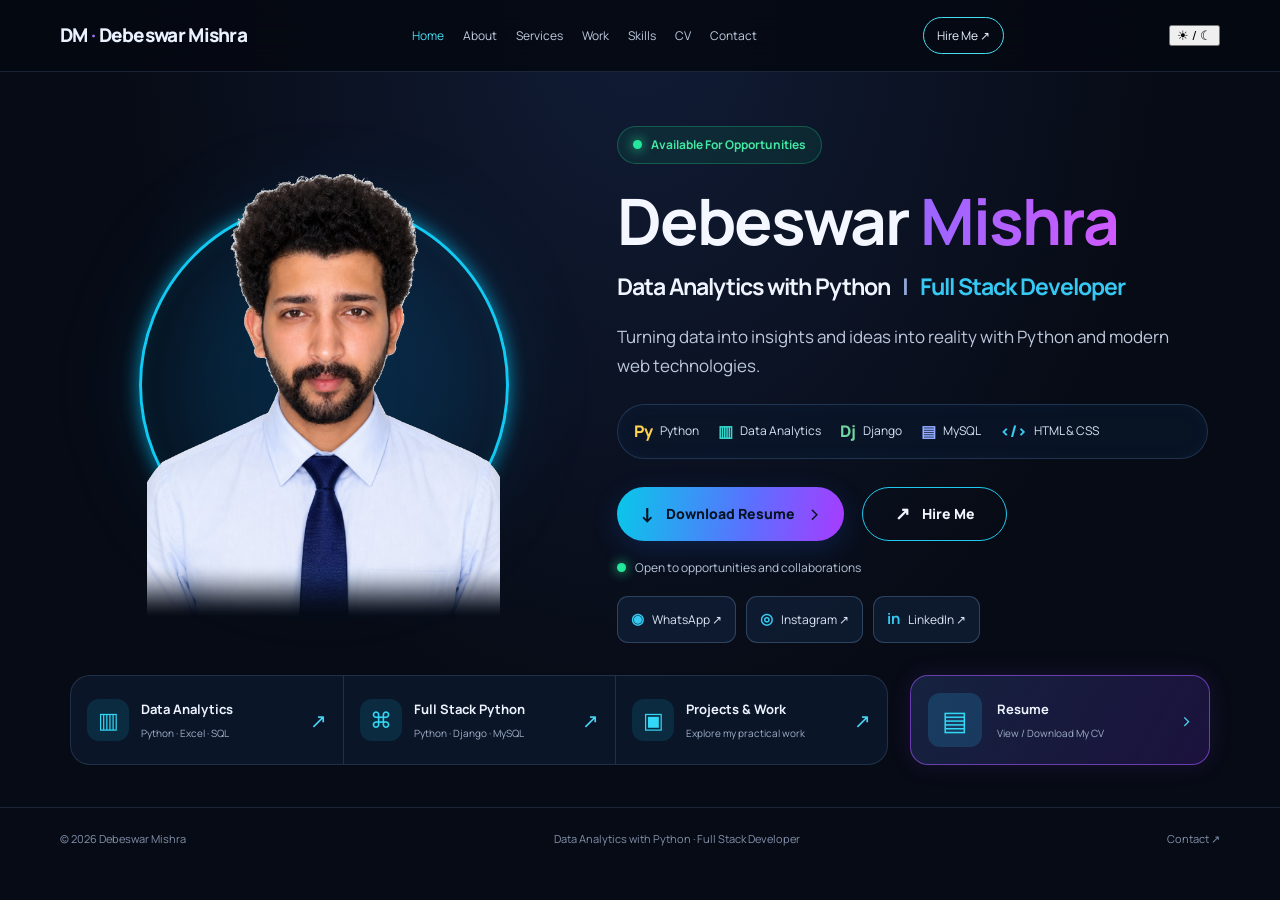
<file: index.html>
<!doctype html>
<html lang="en">

<head>
  <meta charset="utf-8">
  <meta name="viewport" content="width=device-width,initial-scale=1">
  <meta name="theme-color" content="#070b15">
  <title>Home | Debeswar Mishra</title>
  <link rel="preconnect" href="https://fonts.googleapis.com">
  <link
    href="https://fonts.googleapis.com/css2?family=DM+Mono:wght@400;500&family=Manrope:wght@400;600;700;800&display=swap"
    rel="stylesheet">
  <link rel="stylesheet" href="style.css">
  <style>
    .wa-icon {
      width: 17px;
      height: 17px;
      vertical-align: middle;
      flex: none
    }

    .socials a:has(.wa-icon) {
      display: inline-flex;
      align-items: center;
      gap: 8px
    }
  </style>
  <style>
    .github-mark {
      display: inline-grid;
      place-items: center;
      width: 18px;
      height: 18px;
      border-radius: 50%;
      background: #dce6f5;
      color: #080d18;
      font-size: 9px;
      font-weight: 800
    }

    .social-placeholder {
      display: inline-flex;
      align-items: center;
      gap: 8px;
      opacity: .85;
      cursor: default
    }
  </style>
</head>

<body>
  <div id="scrollProgress" aria-hidden="true"></div>
  <header>
    <nav class="wrap"><a class="brand" href="index.html">DM <b>·</b> Debeswar Mishra</a>
      <div class="links"><a class="active" href="index.html">Home</a><a class="" href="about.html">About</a><a class=""
          href="services.html">Services</a><a class="" href="work.html">Work</a><a class=""
          href="skills.html">Skills</a><a class="" href="cv.html">CV</a><a class="" href="contact.html">Contact</a>
      </div><a class="hire" href="contact.html">Hire Me ↗</a><button class="theme-toggle" id="themeToggle" type="button"
        aria-label="Toggle light and dark theme">☀ / ☾</button>
    </nav>
  </header>
  <main class="wrap home-main reference-home">
    <section class="reference-hero">
      <div class="reference-photo">
        <div class="portrait-orbit"></div>
        <div class="portrait-aura"></div>
        <img src="debeswar-profile.png" alt="Debeswar Mishra">
      </div>

      <div class="reference-copy">
        <div class="availability"><i></i> Available for opportunities</div>
        <h1>Debeswar <span>Mishra</span></h1>
        <h2>Data Analytics with Python <b>|</b> <em>Full Stack Developer</em></h2>
        <p class="reference-lead">Turning data into insights and ideas into reality with Python and modern web
          technologies.</p>

        <div class="tech-strip">
          <span><b class="tech-python">Py</b> Python</span>
          <span><b class="tech-chart">▥</b> Data Analytics</span>
          <span><b class="tech-django">Dj</b> Django</span>
          <span><b class="tech-db">▤</b> MySQL</span>
          <span><b class="tech-web">&lt;/&gt;</b> HTML &amp; CSS</span>
        </div>

        <div class="reference-actions">
          <a class="resume-gradient" href="Debeswar-Mishra-CV.pdf" target="_blank" rel="noopener"><span>↓</span>
            Download Resume <b>›</b></a>
          <a class="hire-outline" href="contact.html"><span>↗</span> Hire Me</a>
        </div>

        <div class="reference-status"><i></i> Open to opportunities and collaborations</div>
        <div class="reference-socials">
          <a href="https://wa.me/918457940290" target="_blank" rel="noopener"><b>◉</b> WhatsApp ↗</a>
          <a href="https://www.instagram.com/debeswar_mishra?psln=MTRmZ2NpdHVtN3dxOA==" target="_blank"
            rel="noopener"><b>◎</b> Instagram ↗</a>
          <a href="https://www.linkedin.com/in/debeswar-mishra-b89774370?utm_source=share_via&utm_content=profile&utm_medium=member_android"
            target="_blank" rel="noopener"><b>in</b> LinkedIn ↗</a>
        </div>
      </div>
    </section>

    <section class="reference-bottom">
      <div class="focus-panel">
        <a href="skills.html"><span class="focus-icon">▥</span><span><b>Data Analytics</b><small>Python · Excel ·
              SQL</small></span><i>↗</i></a>
        <a href="services.html"><span class="focus-icon">⌘</span><span><b>Full Stack Python</b><small>Python · Django ·
              MySQL</small></span><i>↗</i></a>
        <a href="work.html"><span class="focus-icon">▣</span><span><b>Projects &amp; Work</b><small>Explore my practical
              work</small></span><i>↗</i></a>
      </div>
      <a class="resume-card" href="cv.html"><span class="resume-file">▤</span><span><b>Resume</b><small>View / Download
            My CV</small></span><i>›</i></a>
    </section>
  </main>
  <footer>
    <div class="wrap foot"><span>© 2026 Debeswar Mishra</span><span>Data Analytics with Python · Full Stack
        Developer</span><a href="contact.html">Contact ↗</a></div>
  </footer><button id="backTop" type="button" aria-label="Back to top">↑</button>
  <script>
    (function () {
      const saved = localStorage.getItem("dm-theme");
      if (saved === "light") document.body.classList.add("light-mode");
      const toggle = document.getElementById("themeToggle");
      if (toggle) toggle.addEventListener("click", () => { document.body.classList.toggle("light-mode"); localStorage.setItem("dm-theme", document.body.classList.contains("light-mode") ? "light" : "dark"); });
      const bar = document.getElementById("scrollProgress"), topBtn = document.getElementById("backTop");
      function update() { const max = document.documentElement.scrollHeight - window.innerHeight; bar.style.width = (max > 0 ? (window.scrollY / max) * 100 : 0) + "%"; topBtn.style.display = window.scrollY > 260 ? "block" : "none"; }
      window.addEventListener("scroll", update, { passive: true }); update();
      topBtn.addEventListener("click", () => window.scrollTo({ top: 0, behavior: "smooth" }));
    })();
  </script>
</body>

</html>
</file>
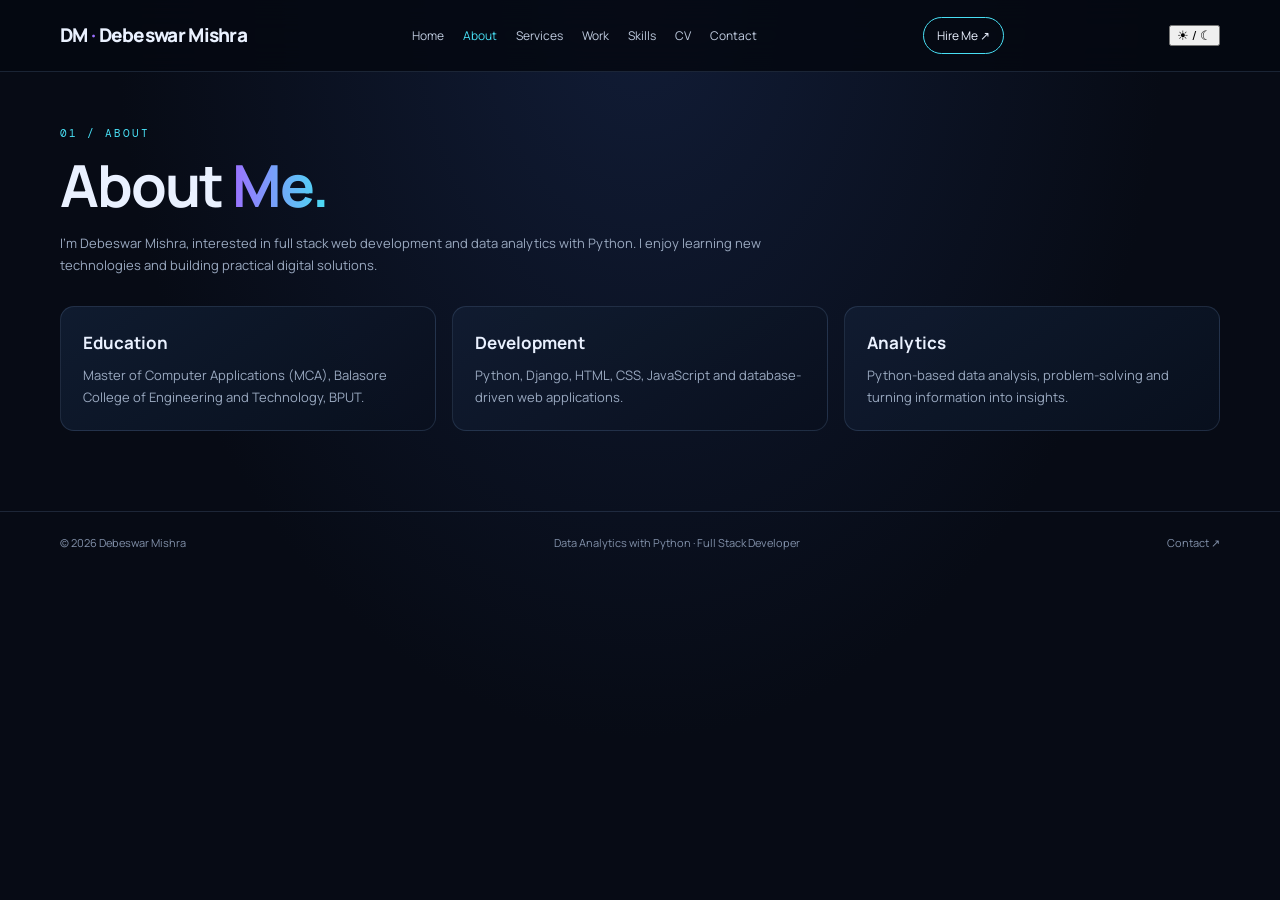
<file: about.html>
<!doctype html><html lang="en"><head><meta charset="utf-8"><meta name="viewport" content="width=device-width,initial-scale=1"><meta name="theme-color" content="#070b15"><title>About | Debeswar Mishra</title><link rel="preconnect" href="https://fonts.googleapis.com"><link href="https://fonts.googleapis.com/css2?family=DM+Mono:wght@400;500&family=Manrope:wght@400;600;700;800&display=swap" rel="stylesheet"><link rel="stylesheet" href="style.css"></head><body><div id="scrollProgress" aria-hidden="true"></div><header><nav class="wrap"><a class="brand" href="index.html">DM <b>·</b> Debeswar Mishra</a><div class="links"><a class="" href="index.html">Home</a><a class="active" href="about.html">About</a><a class="" href="services.html">Services</a><a class="" href="work.html">Work</a><a class="" href="skills.html">Skills</a><a class="" href="cv.html">CV</a><a class="" href="contact.html">Contact</a></div><a class="hire" href="contact.html">Hire Me ↗</a><button class="theme-toggle" id="themeToggle" type="button" aria-label="Toggle light and dark theme">☀ / ☾</button></nav></header><main class="wrap"><div class="page-head"><div class="eyebrow">01 / About</div><h1>About <em>Me.</em></h1><p>I'm Debeswar Mishra, interested in full stack web development and data analytics with Python. I enjoy learning new technologies and building practical digital solutions.</p></div><div class="card-grid"><div class="card"><h3>Education</h3><p>Master of Computer Applications (MCA), Balasore College of Engineering and Technology, BPUT.</p></div><div class="card"><h3>Development</h3><p>Python, Django, HTML, CSS, JavaScript and database-driven web applications.</p></div><div class="card"><h3>Analytics</h3><p>Python-based data analysis, problem-solving and turning information into insights.</p></div></div></main><footer><div class="wrap foot"><span>© 2026 Debeswar Mishra</span><span>Data Analytics with Python · Full Stack Developer</span><a href="contact.html">Contact ↗</a></div></footer><button id="backTop" type="button" aria-label="Back to top">↑</button><script>
(function(){
 const saved=localStorage.getItem("dm-theme");
 if(saved==="light") document.body.classList.add("light-mode");
 const toggle=document.getElementById("themeToggle");
 if(toggle) toggle.addEventListener("click",()=>{document.body.classList.toggle("light-mode");localStorage.setItem("dm-theme",document.body.classList.contains("light-mode")?"light":"dark");});
 const bar=document.getElementById("scrollProgress"), topBtn=document.getElementById("backTop");
 function update(){const max=document.documentElement.scrollHeight-window.innerHeight;bar.style.width=(max>0?(window.scrollY/max)*100:0)+"%";topBtn.style.display=window.scrollY>260?"block":"none";}
 window.addEventListener("scroll",update,{passive:true}); update();
 topBtn.addEventListener("click",()=>window.scrollTo({top:0,behavior:"smooth"}));
})();
</script></body></html>
</file>
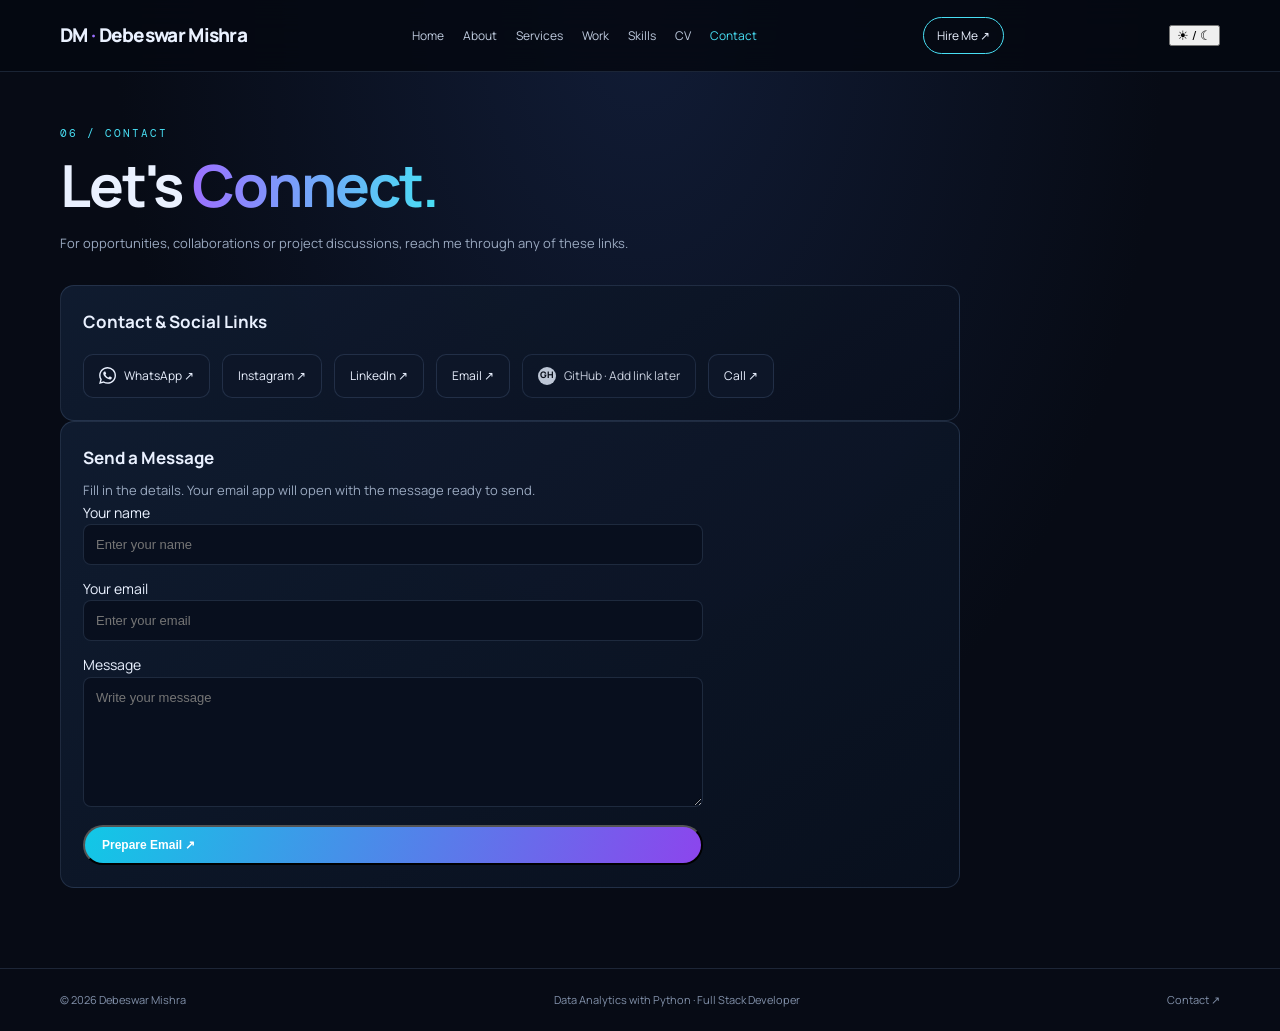
<file: contact.html>
<!doctype html><html lang="en"><head><meta charset="utf-8"><meta name="viewport" content="width=device-width,initial-scale=1"><meta name="theme-color" content="#070b15"><title>Contact | Debeswar Mishra</title><link rel="preconnect" href="https://fonts.googleapis.com"><link href="https://fonts.googleapis.com/css2?family=DM+Mono:wght@400;500&family=Manrope:wght@400;600;700;800&display=swap" rel="stylesheet"><link rel="stylesheet" href="style.css"><style>.wa-icon{width:17px;height:17px;vertical-align:middle;flex:none}.socials a:has(.wa-icon){display:inline-flex;align-items:center;gap:8px}</style><style>.github-mark{display:inline-grid;place-items:center;width:18px;height:18px;border-radius:50%;background:#dce6f5;color:#080d18;font-size:9px;font-weight:800}.social-placeholder{display:inline-flex;align-items:center;gap:8px;opacity:.85;cursor:default}</style></head><body><div id="scrollProgress" aria-hidden="true"></div><header><nav class="wrap"><a class="brand" href="index.html">DM <b>·</b> Debeswar Mishra</a><div class="links"><a class="" href="index.html">Home</a><a class="" href="about.html">About</a><a class="" href="services.html">Services</a><a class="" href="work.html">Work</a><a class="" href="skills.html">Skills</a><a class="" href="cv.html">CV</a><a class="active" href="contact.html">Contact</a></div><a class="hire" href="contact.html">Hire Me ↗</a><button class="theme-toggle" id="themeToggle" type="button" aria-label="Toggle light and dark theme">☀ / ☾</button></nav></header><main class="wrap"><div class="page-head"><div class="eyebrow">06 / Contact</div><h1>Let's <em>Connect.</em></h1><p>For opportunities, collaborations or project discussions, reach me through any of these links.</p></div><div class="card content"><h3>Contact & Social Links</h3><div class="socials"><a href="https://wa.me/918457940290" target="_blank" rel="noopener"><svg class="wa-icon" viewBox="0 0 24 24" aria-hidden="true"><path fill="currentColor" d="M20.52 3.48A11.8 11.8 0 0 0 12.08 0C5.53 0 .2 5.32.2 11.87c0 2.09.55 4.13 1.6 5.93L.1 24l6.36-1.67a11.9 11.9 0 0 0 5.62 1.43h.01c6.55 0 11.88-5.33 11.88-11.88 0-3.17-1.24-6.15-3.45-8.4ZM12.09 21.7a9.86 9.86 0 0 1-5.02-1.37l-.36-.21-3.77.99 1.01-3.67-.24-.38a9.82 9.82 0 0 1-1.51-5.19c0-5.45 4.44-9.89 9.9-9.89a9.82 9.82 0 0 1 7 2.9 9.82 9.82 0 0 1 2.9 7c0 5.46-4.44 9.9-9.9 9.9Zm5.43-7.41c-.3-.15-1.77-.87-2.04-.97-.27-.1-.47-.15-.67.15-.2.3-.77.97-.94 1.17-.17.2-.35.22-.65.07-.3-.15-1.26-.46-2.4-1.47-.89-.79-1.49-1.77-1.66-2.07-.17-.3-.02-.46.13-.61.13-.13.3-.35.45-.52.15-.17.2-.3.3-.5.1-.2.05-.37-.02-.52-.07-.15-.67-1.62-.92-2.22-.24-.58-.49-.5-.67-.51h-.57c-.2 0-.52.07-.79.37-.27.3-1.04 1.02-1.04 2.49s1.07 2.89 1.22 3.09c.15.2 2.1 3.2 5.08 4.49.71.31 1.26.5 1.69.64.71.23 1.36.2 1.87.12.57-.08 1.77-.72 2.02-1.42.25-.7.25-1.3.17-1.42-.07-.12-.27-.2-.57-.35Z"/></svg><span>WhatsApp ↗</span></a><a href="https://www.instagram.com/debeswar_mishra?psln=MTRmZ2NpdHVtN3dxOA==" target="_blank" rel="noopener">Instagram ↗</a><a href="https://www.linkedin.com/in/debeswar-mishra-b89774370?utm_source=share_via&utm_content=profile&utm_medium=member_android" target="_blank" rel="noopener">LinkedIn ↗</a><a href="mailto:debeswarmishra@gmail.com">Email ↗</a><a href="#" class="social-placeholder" aria-label="GitHub profile — add your link later"><span class="github-mark">GH</span><span>GitHub · Add link later</span></a><a href="tel:+91845794290">Call ↗</a></div></div>
<div class="card content contact-form">
  <h3>Send a Message</h3>
  <p>Fill in the details. Your email app will open with the message ready to send.</p>
  <form id="messageForm">
    <div><label for="visitorName">Your name</label><input id="visitorName" name="name" required placeholder="Enter your name"></div>
    <div><label for="visitorEmail">Your email</label><input id="visitorEmail" name="email" type="email" required placeholder="Enter your email"></div>
    <div><label for="visitorMessage">Message</label><textarea id="visitorMessage" name="message" required placeholder="Write your message"></textarea></div>
    <button class="btn" type="submit">Prepare Email ↗</button>
  </form>
</div>
<script>
document.getElementById("messageForm").addEventListener("submit",function(e){
  e.preventDefault();
  const name=document.getElementById("visitorName").value.trim();
  const email=document.getElementById("visitorEmail").value.trim();
  const message=document.getElementById("visitorMessage").value.trim();
  const subject=encodeURIComponent("Portfolio enquiry from "+name);
  const body=encodeURIComponent("Name: "+name+"\nEmail: "+email+"\n\n"+message);
  window.location.href="mailto:debeswarmishra@gmail.com?subject="+subject+"&body="+body;
});
</script>
</main><footer><div class="wrap foot"><span>© 2026 Debeswar Mishra</span><span>Data Analytics with Python · Full Stack Developer</span><a href="contact.html">Contact ↗</a></div></footer><button id="backTop" type="button" aria-label="Back to top">↑</button><script>
(function(){
 const saved=localStorage.getItem("dm-theme");
 if(saved==="light") document.body.classList.add("light-mode");
 const toggle=document.getElementById("themeToggle");
 if(toggle) toggle.addEventListener("click",()=>{document.body.classList.toggle("light-mode");localStorage.setItem("dm-theme",document.body.classList.contains("light-mode")?"light":"dark");});
 const bar=document.getElementById("scrollProgress"), topBtn=document.getElementById("backTop");
 function update(){const max=document.documentElement.scrollHeight-window.innerHeight;bar.style.width=(max>0?(window.scrollY/max)*100:0)+"%";topBtn.style.display=window.scrollY>260?"block":"none";}
 window.addEventListener("scroll",update,{passive:true}); update();
 topBtn.addEventListener("click",()=>window.scrollTo({top:0,behavior:"smooth"}));
})();
</script></body></html>
</file>
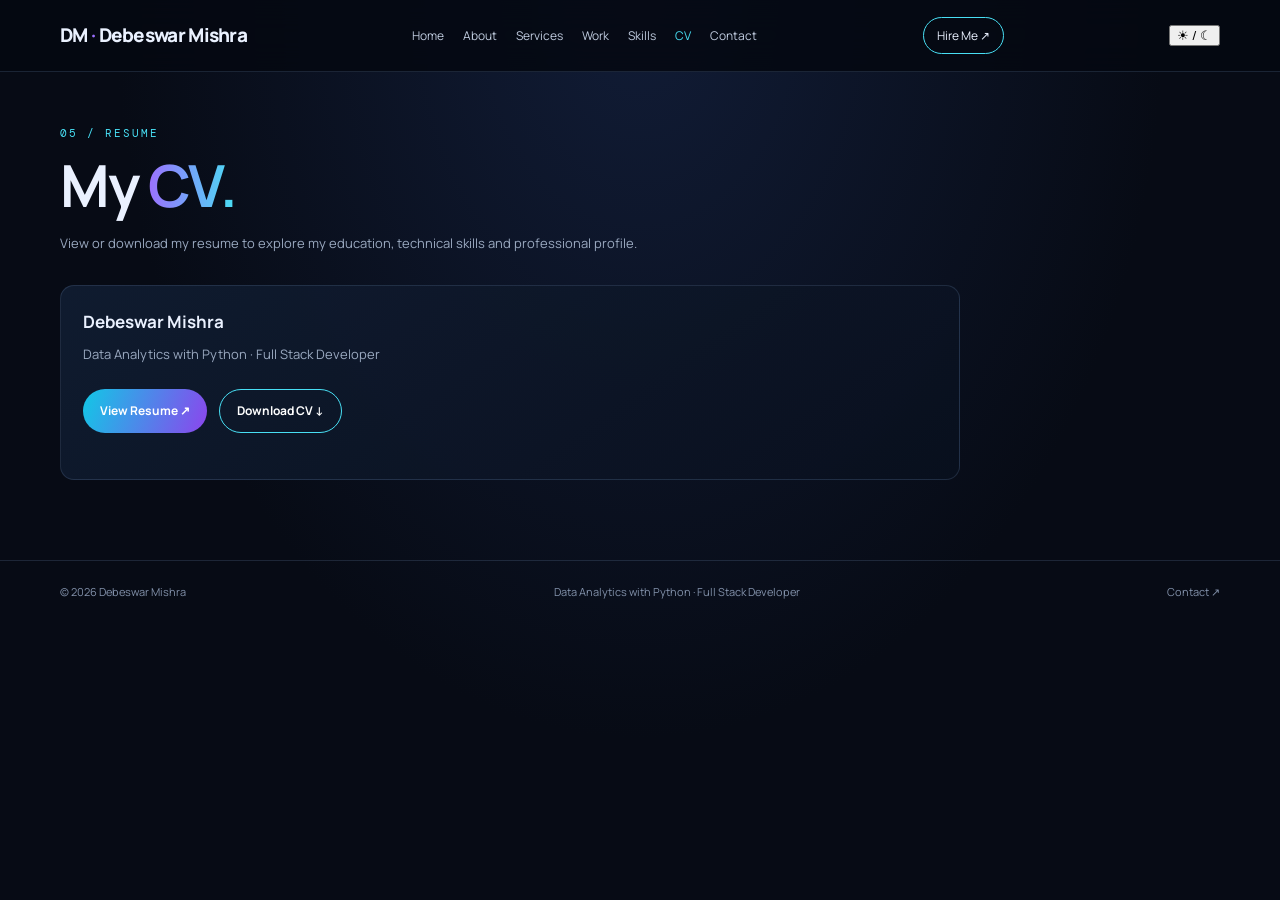
<file: cv.html>
<!doctype html><html lang="en"><head><meta charset="utf-8"><meta name="viewport" content="width=device-width,initial-scale=1"><meta name="theme-color" content="#070b15"><title>CV | Debeswar Mishra</title><link rel="preconnect" href="https://fonts.googleapis.com"><link href="https://fonts.googleapis.com/css2?family=DM+Mono:wght@400;500&family=Manrope:wght@400;600;700;800&display=swap" rel="stylesheet"><link rel="stylesheet" href="style.css"></head><body><div id="scrollProgress" aria-hidden="true"></div><header><nav class="wrap"><a class="brand" href="index.html">DM <b>·</b> Debeswar Mishra</a><div class="links"><a class="" href="index.html">Home</a><a class="" href="about.html">About</a><a class="" href="services.html">Services</a><a class="" href="work.html">Work</a><a class="" href="skills.html">Skills</a><a class="active" href="cv.html">CV</a><a class="" href="contact.html">Contact</a></div><a class="hire" href="contact.html">Hire Me ↗</a><button class="theme-toggle" id="themeToggle" type="button" aria-label="Toggle light and dark theme">☀ / ☾</button></nav></header><main class="wrap"><div class="page-head"><div class="eyebrow">05 / Resume</div><h1>My <em>CV.</em></h1><p>View or download my resume to explore my education, technical skills and professional profile.</p></div><div class="card content"><h3>Debeswar Mishra</h3><p>Data Analytics with Python · Full Stack Developer</p><div class="buttons"><a class="btn" href="Debeswar-Mishra-CV.pdf" target="_blank" rel="noopener">View Resume ↗</a><a class="btn outline" href="Debeswar-Mishra-CV.pdf" download>Download CV ↓</a></div></div></main><footer><div class="wrap foot"><span>© 2026 Debeswar Mishra</span><span>Data Analytics with Python · Full Stack Developer</span><a href="contact.html">Contact ↗</a></div></footer><button id="backTop" type="button" aria-label="Back to top">↑</button><script>
(function(){
 const saved=localStorage.getItem("dm-theme");
 if(saved==="light") document.body.classList.add("light-mode");
 const toggle=document.getElementById("themeToggle");
 if(toggle) toggle.addEventListener("click",()=>{document.body.classList.toggle("light-mode");localStorage.setItem("dm-theme",document.body.classList.contains("light-mode")?"light":"dark");});
 const bar=document.getElementById("scrollProgress"), topBtn=document.getElementById("backTop");
 function update(){const max=document.documentElement.scrollHeight-window.innerHeight;bar.style.width=(max>0?(window.scrollY/max)*100:0)+"%";topBtn.style.display=window.scrollY>260?"block":"none";}
 window.addEventListener("scroll",update,{passive:true}); update();
 topBtn.addEventListener("click",()=>window.scrollTo({top:0,behavior:"smooth"}));
})();
</script></body></html>
</file>
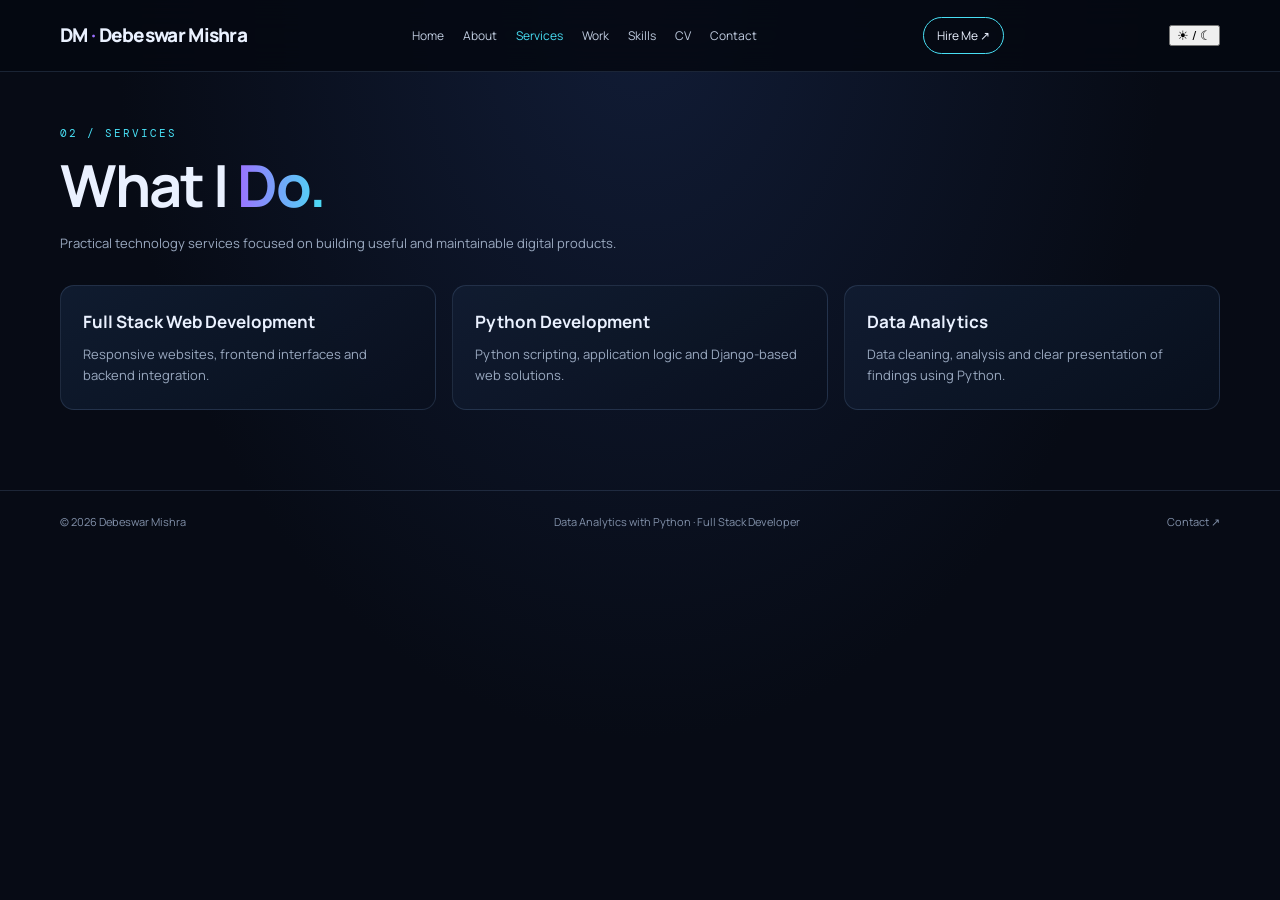
<file: services.html>
<!doctype html><html lang="en"><head><meta charset="utf-8"><meta name="viewport" content="width=device-width,initial-scale=1"><meta name="theme-color" content="#070b15"><title>Services | Debeswar Mishra</title><link rel="preconnect" href="https://fonts.googleapis.com"><link href="https://fonts.googleapis.com/css2?family=DM+Mono:wght@400;500&family=Manrope:wght@400;600;700;800&display=swap" rel="stylesheet"><link rel="stylesheet" href="style.css"></head><body><div id="scrollProgress" aria-hidden="true"></div><header><nav class="wrap"><a class="brand" href="index.html">DM <b>·</b> Debeswar Mishra</a><div class="links"><a class="" href="index.html">Home</a><a class="" href="about.html">About</a><a class="active" href="services.html">Services</a><a class="" href="work.html">Work</a><a class="" href="skills.html">Skills</a><a class="" href="cv.html">CV</a><a class="" href="contact.html">Contact</a></div><a class="hire" href="contact.html">Hire Me ↗</a><button class="theme-toggle" id="themeToggle" type="button" aria-label="Toggle light and dark theme">☀ / ☾</button></nav></header><main class="wrap"><div class="page-head"><div class="eyebrow">02 / Services</div><h1>What I <em>Do.</em></h1><p>Practical technology services focused on building useful and maintainable digital products.</p></div><div class="card-grid"><div class="card"><h3>Full Stack Web Development</h3><p>Responsive websites, frontend interfaces and backend integration.</p></div><div class="card"><h3>Python Development</h3><p>Python scripting, application logic and Django-based web solutions.</p></div><div class="card"><h3>Data Analytics</h3><p>Data cleaning, analysis and clear presentation of findings using Python.</p></div></div></main><footer><div class="wrap foot"><span>© 2026 Debeswar Mishra</span><span>Data Analytics with Python · Full Stack Developer</span><a href="contact.html">Contact ↗</a></div></footer><button id="backTop" type="button" aria-label="Back to top">↑</button><script>
(function(){
 const saved=localStorage.getItem("dm-theme");
 if(saved==="light") document.body.classList.add("light-mode");
 const toggle=document.getElementById("themeToggle");
 if(toggle) toggle.addEventListener("click",()=>{document.body.classList.toggle("light-mode");localStorage.setItem("dm-theme",document.body.classList.contains("light-mode")?"light":"dark");});
 const bar=document.getElementById("scrollProgress"), topBtn=document.getElementById("backTop");
 function update(){const max=document.documentElement.scrollHeight-window.innerHeight;bar.style.width=(max>0?(window.scrollY/max)*100:0)+"%";topBtn.style.display=window.scrollY>260?"block":"none";}
 window.addEventListener("scroll",update,{passive:true}); update();
 topBtn.addEventListener("click",()=>window.scrollTo({top:0,behavior:"smooth"}));
})();
</script></body></html>
</file>
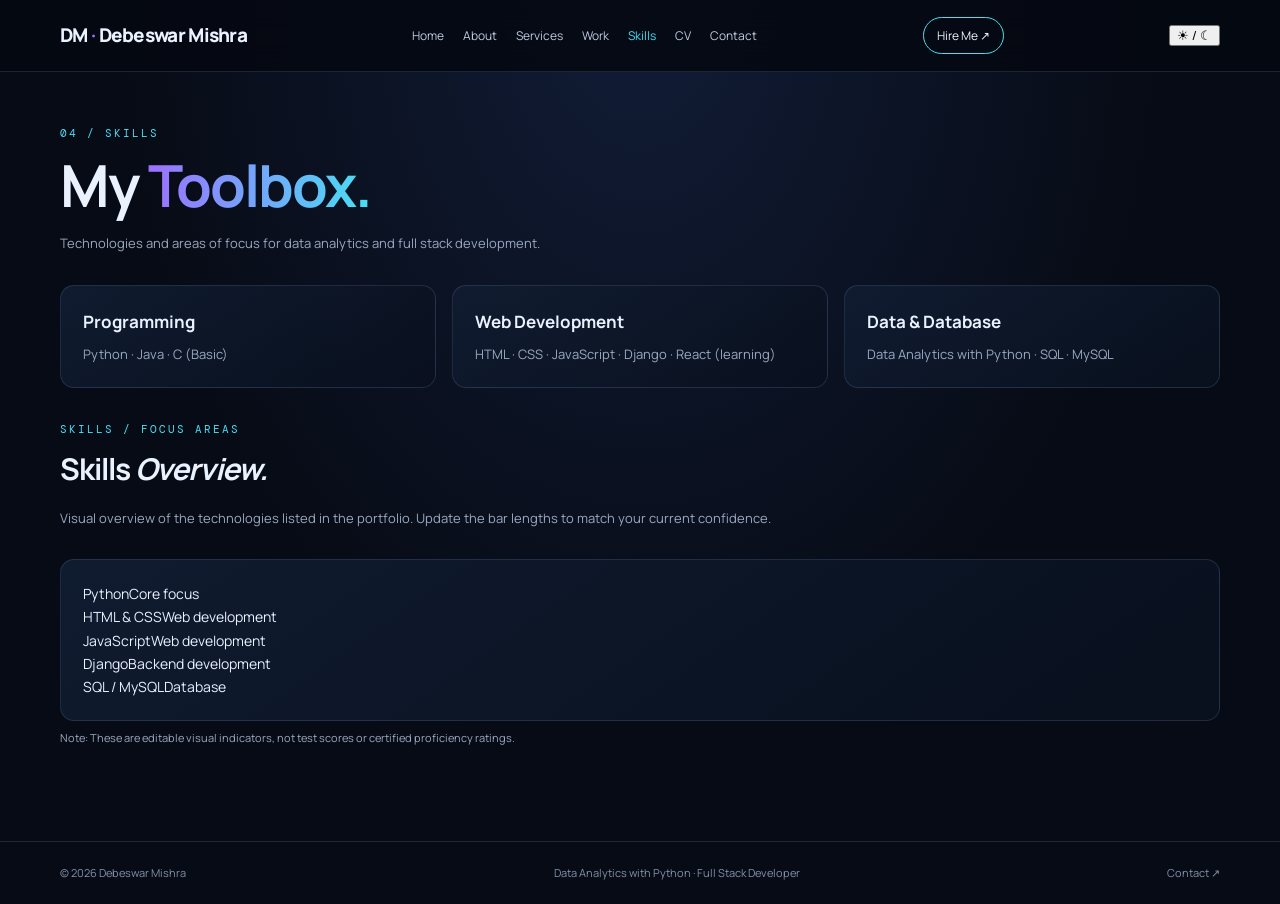
<file: skills.html>
<!doctype html><html lang="en"><head><meta charset="utf-8"><meta name="viewport" content="width=device-width,initial-scale=1"><meta name="theme-color" content="#070b15"><title>Skills | Debeswar Mishra</title><link rel="preconnect" href="https://fonts.googleapis.com"><link href="https://fonts.googleapis.com/css2?family=DM+Mono:wght@400;500&family=Manrope:wght@400;600;700;800&display=swap" rel="stylesheet"><link rel="stylesheet" href="style.css"></head><body><div id="scrollProgress" aria-hidden="true"></div><header><nav class="wrap"><a class="brand" href="index.html">DM <b>·</b> Debeswar Mishra</a><div class="links"><a class="" href="index.html">Home</a><a class="" href="about.html">About</a><a class="" href="services.html">Services</a><a class="" href="work.html">Work</a><a class="active" href="skills.html">Skills</a><a class="" href="cv.html">CV</a><a class="" href="contact.html">Contact</a></div><a class="hire" href="contact.html">Hire Me ↗</a><button class="theme-toggle" id="themeToggle" type="button" aria-label="Toggle light and dark theme">☀ / ☾</button></nav></header><main class="wrap"><div class="page-head"><div class="eyebrow">04 / Skills</div><h1>My <em>Toolbox.</em></h1><p>Technologies and areas of focus for data analytics and full stack development.</p></div><div class="card-grid"><div class="card"><h3>Programming</h3><p>Python · Java · C (Basic)</p></div><div class="card"><h3>Web Development</h3><p>HTML · CSS · JavaScript · Django · React (learning)</p></div><div class="card"><h3>Data & Database</h3><p>Data Analytics with Python · SQL · MySQL</p></div></div>
<section style="margin-top:34px">
  <div class="page-head"><div class="eyebrow">Skills / Focus Areas</div><h2>Skills <em>Overview.</em></h2>
  <p>Visual overview of the technologies listed in the portfolio. Update the bar lengths to match your current confidence.</p></div>
  <div class="card">
    <div class="skill-row"><div class="skill-meta"><span>Python</span><span>Core focus</span></div><div class="progress-track"><div class="progress-fill" style="--level:78%"></div></div></div>
    <div class="skill-row"><div class="skill-meta"><span>HTML & CSS</span><span>Web development</span></div><div class="progress-track"><div class="progress-fill" style="--level:82%"></div></div></div>
    <div class="skill-row"><div class="skill-meta"><span>JavaScript</span><span>Web development</span></div><div class="progress-track"><div class="progress-fill" style="--level:62%"></div></div></div>
    <div class="skill-row"><div class="skill-meta"><span>Django</span><span>Backend development</span></div><div class="progress-track"><div class="progress-fill" style="--level:68%"></div></div></div>
    <div class="skill-row"><div class="skill-meta"><span>SQL / MySQL</span><span>Database</span></div><div class="progress-track"><div class="progress-fill" style="--level:65%"></div></div></div>
  </div>
  <p style="font-size:11px">Note: These are editable visual indicators, not test scores or certified proficiency ratings.</p>
</section>
</main><footer><div class="wrap foot"><span>© 2026 Debeswar Mishra</span><span>Data Analytics with Python · Full Stack Developer</span><a href="contact.html">Contact ↗</a></div></footer><button id="backTop" type="button" aria-label="Back to top">↑</button><script>
(function(){
 const saved=localStorage.getItem("dm-theme");
 if(saved==="light") document.body.classList.add("light-mode");
 const toggle=document.getElementById("themeToggle");
 if(toggle) toggle.addEventListener("click",()=>{document.body.classList.toggle("light-mode");localStorage.setItem("dm-theme",document.body.classList.contains("light-mode")?"light":"dark");});
 const bar=document.getElementById("scrollProgress"), topBtn=document.getElementById("backTop");
 function update(){const max=document.documentElement.scrollHeight-window.innerHeight;bar.style.width=(max>0?(window.scrollY/max)*100:0)+"%";topBtn.style.display=window.scrollY>260?"block":"none";}
 window.addEventListener("scroll",update,{passive:true}); update();
 topBtn.addEventListener("click",()=>window.scrollTo({top:0,behavior:"smooth"}));
})();
</script></body></html>
</file>
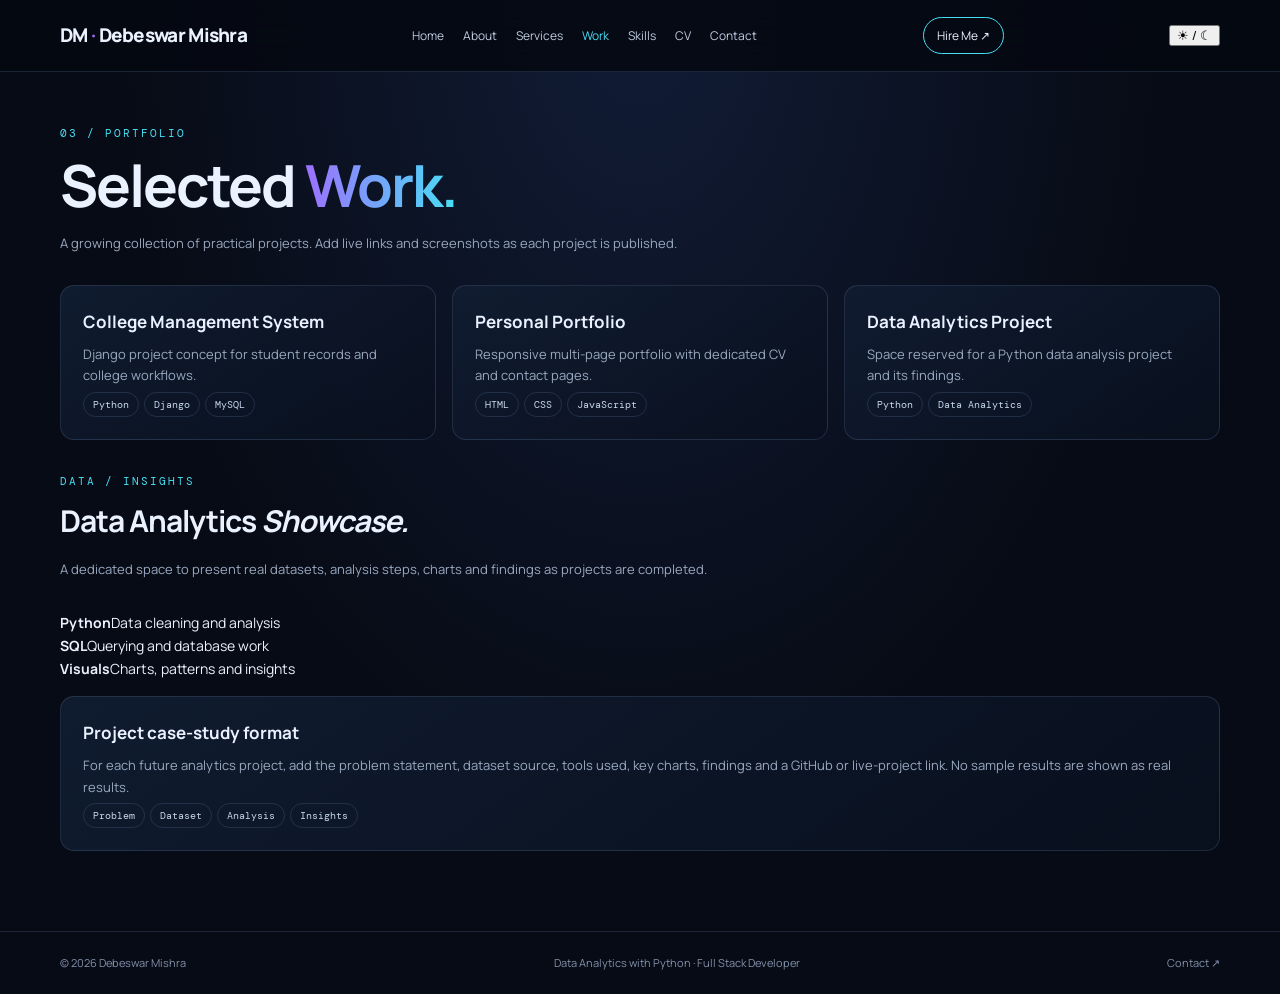
<file: work.html>
<!doctype html><html lang="en"><head><meta charset="utf-8"><meta name="viewport" content="width=device-width,initial-scale=1"><meta name="theme-color" content="#070b15"><title>Work | Debeswar Mishra</title><link rel="preconnect" href="https://fonts.googleapis.com"><link href="https://fonts.googleapis.com/css2?family=DM+Mono:wght@400;500&family=Manrope:wght@400;600;700;800&display=swap" rel="stylesheet"><link rel="stylesheet" href="style.css"></head><body><div id="scrollProgress" aria-hidden="true"></div><header><nav class="wrap"><a class="brand" href="index.html">DM <b>·</b> Debeswar Mishra</a><div class="links"><a class="" href="index.html">Home</a><a class="" href="about.html">About</a><a class="" href="services.html">Services</a><a class="active" href="work.html">Work</a><a class="" href="skills.html">Skills</a><a class="" href="cv.html">CV</a><a class="" href="contact.html">Contact</a></div><a class="hire" href="contact.html">Hire Me ↗</a><button class="theme-toggle" id="themeToggle" type="button" aria-label="Toggle light and dark theme">☀ / ☾</button></nav></header><main class="wrap"><div class="page-head"><div class="eyebrow">03 / Portfolio</div><h1>Selected <em>Work.</em></h1><p>A growing collection of practical projects. Add live links and screenshots as each project is published.</p></div><div class="card-grid"><div class="card"><h3>College Management System</h3><p>Django project concept for student records and college workflows.</p><span class="tag">Python</span><span class="tag">Django</span><span class="tag">MySQL</span></div><div class="card"><h3>Personal Portfolio</h3><p>Responsive multi-page portfolio with dedicated CV and contact pages.</p><span class="tag">HTML</span><span class="tag">CSS</span><span class="tag">JavaScript</span></div><div class="card"><h3>Data Analytics Project</h3><p>Space reserved for a Python data analysis project and its findings.</p><span class="tag">Python</span><span class="tag">Data Analytics</span></div></div>
<section style="margin-top:34px">
  <div class="page-head"><div class="eyebrow">Data / Insights</div><h2>Data Analytics <em>Showcase.</em></h2>
  <p>A dedicated space to present real datasets, analysis steps, charts and findings as projects are completed.</p></div>
  <div class="analytics-grid">
    <div class="metric"><strong>Python</strong><span>Data cleaning and analysis</span></div>
    <div class="metric"><strong>SQL</strong><span>Querying and database work</span></div>
    <div class="metric"><strong>Visuals</strong><span>Charts, patterns and insights</span></div>
  </div>
  <div class="card" style="margin-top:16px"><h3>Project case-study format</h3>
    <p>For each future analytics project, add the problem statement, dataset source, tools used, key charts, findings and a GitHub or live-project link. No sample results are shown as real results.</p>
    <span class="tag">Problem</span><span class="tag">Dataset</span><span class="tag">Analysis</span><span class="tag">Insights</span>
  </div>
</section>
</main><footer><div class="wrap foot"><span>© 2026 Debeswar Mishra</span><span>Data Analytics with Python · Full Stack Developer</span><a href="contact.html">Contact ↗</a></div></footer><button id="backTop" type="button" aria-label="Back to top">↑</button><script>
(function(){
 const saved=localStorage.getItem("dm-theme");
 if(saved==="light") document.body.classList.add("light-mode");
 const toggle=document.getElementById("themeToggle");
 if(toggle) toggle.addEventListener("click",()=>{document.body.classList.toggle("light-mode");localStorage.setItem("dm-theme",document.body.classList.contains("light-mode")?"light":"dark");});
 const bar=document.getElementById("scrollProgress"), topBtn=document.getElementById("backTop");
 function update(){const max=document.documentElement.scrollHeight-window.innerHeight;bar.style.width=(max>0?(window.scrollY/max)*100:0)+"%";topBtn.style.display=window.scrollY>260?"block":"none";}
 window.addEventListener("scroll",update,{passive:true}); update();
 topBtn.addEventListener("click",()=>window.scrollTo({top:0,behavior:"smooth"}));
})();
</script></body></html>
</file>
<file: style.css>
:root{--bg:#070b15;--panel:#0d1628;--line:rgba(145,180,230,.16);--text:#eaf1ff;--muted:#9aa9c0;--cyan:#48dff4;--purple:#9c70ff}
*{box-sizing:border-box}html{scroll-behavior:smooth}body{margin:0;background:radial-gradient(ellipse at 50% 0%,#111c36 0%,#070b15 58%);color:var(--text);font:14px/1.65 Manrope,Arial,sans-serif;min-height:100vh}
a{color:inherit;text-decoration:none}.wrap{width:min(1160px,calc(100% - 42px));margin:auto}
header{height:72px;position:sticky;top:0;z-index:10;background:rgba(5,9,18,.88);backdrop-filter:blur(16px);border-bottom:1px solid var(--line)}
nav{height:100%;display:flex;align-items:center;justify-content:space-between;gap:18px}.brand{font-size:19px;font-weight:800;letter-spacing:-.7px;white-space:nowrap}.brand b{color:var(--purple)}.links{display:flex;align-items:center;gap:19px}.links a{font-size:12px;color:#c1cde0;transition:.2s}.links a:hover,.links a.active{color:var(--cyan)}.hire{border:1px solid var(--cyan);padding:8px 13px;border-radius:22px;font-size:12px}
main{padding:54px 0 80px}.eyebrow{font:11px "DM Mono",monospace;letter-spacing:2px;text-transform:uppercase;color:var(--cyan)}h1{font-size:clamp(34px,5vw,58px);line-height:1.06;letter-spacing:-2px;margin:14px 0 18px}h1 em{font-style:normal;background:linear-gradient(90deg,var(--purple),var(--cyan));background-clip:text;color:transparent}h2{font-size:30px;letter-spacing:-1px;margin:8px 0 14px}h3{font-size:17px;margin:0 0 8px}p{font-size:13px;color:var(--muted);margin:8px 0 14px}.hero{display:grid;grid-template-columns:1fr 1fr;align-items:center;gap:36px;min-height:590px}.hero-photo{display:flex;justify-content:center;align-items:center;position:relative}.photo-ring{width:min(390px,80vw);height:440px;display:flex;align-items:end;justify-content:center;border-radius:50% 50% 42% 42%;border:2px solid transparent;background:linear-gradient(#080f20,#080f20) padding-box,linear-gradient(135deg,var(--cyan),var(--purple)) border-box;box-shadow:0 0 65px rgba(60,174,255,.16)}.photo-ring img{width:100%;height:100%;object-fit:contain;object-position:center bottom;filter:brightness(.88) contrast(1.04);drop-shadow:0 15px 25px rgba(0,0,0,.3)}
.role{font-size:17px;color:#dfeaff;font-weight:700}.role span{color:var(--cyan);padding:0 7px}.buttons{display:flex;gap:12px;flex-wrap:wrap;margin:24px 0}.btn{display:inline-flex;align-items:center;gap:8px;border-radius:24px;padding:11px 17px;background:linear-gradient(110deg,#11c8e6,#8c45ed);font-weight:700;font-size:12px;color:white}.btn.outline{background:transparent;border:1px solid var(--cyan)}.status{font-size:12px;color:#b7c6d9}.status i{display:inline-block;width:8px;height:8px;background:#36e89c;border-radius:50%;margin-right:8px;box-shadow:0 0 10px #36e89c}
.card-grid{display:grid;grid-template-columns:repeat(3,1fr);gap:16px;margin-top:25px}.card{background:linear-gradient(145deg,rgba(17,29,50,.9),rgba(9,16,30,.9));border:1px solid var(--line);border-radius:14px;padding:22px}.card p{margin-bottom:0}.tag{display:inline-block;border:1px solid var(--line);padding:5px 9px;border-radius:20px;font:10px "DM Mono",monospace;color:#c9d8ed;margin:5px 5px 0 0}
.page-head{max-width:720px;margin-bottom:30px}.content{max-width:900px}.socials{display:flex;flex-wrap:wrap;gap:12px;margin-top:18px}.socials a{padding:11px 15px;border:1px solid var(--line);border-radius:10px;background:#0d1628;font-size:12px}.socials a:hover{border-color:var(--cyan);color:var(--cyan)}
form{display:grid;gap:12px;max-width:620px}input,textarea{width:100%;background:#080f1e;color:white;border:1px solid var(--line);border-radius:8px;padding:12px;font:13px Arial}textarea{min-height:130px}
footer{border-top:1px solid var(--line);padding:22px 0;color:#8291aa;font-size:11px}.foot{display:flex;justify-content:space-between;gap:15px;flex-wrap:wrap}
@media(max-width:800px){.links{gap:10px}.links a{font-size:10px}.hero{grid-template-columns:1fr;min-height:auto}.hero-photo{grid-row:1}.photo-ring{height:360px;width:min(320px,80vw)}.hero-copy{text-align:center}.buttons,.socials{justify-content:center}.card-grid{grid-template-columns:1fr 1fr}}
@media(max-width:560px){header{height:auto;min-height:64px}nav{padding:12px 0;align-items:flex-start;flex-direction:column}.links{width:100%;overflow-x:auto;padding-bottom:5px}.links a{white-space:nowrap;font-size:11px}.hire{display:none}main{padding-top:32px}.card-grid{grid-template-columns:1fr}h1{font-size:36px}}

/* Portrait stays completely still — no floating or motion effects */
.hero-photo, .photo-ring, .photo-ring img {
  animation: none !important;
  transform: none !important;
  transition: none !important;
}
.photo-ring img:hover {
  transform: none !important;
}


/* Refined home page */
.home-main{padding-top:34px}
.home-hero{display:grid;grid-template-columns:1.04fr .96fr;align-items:center;gap:54px;min-height:570px;padding:28px 0 54px}
.home-intro{max-width:600px}
.eyebrow{display:flex;align-items:center;gap:9px}
.eyebrow-dot{width:7px;height:7px;background:#45e5a2;border-radius:50%;box-shadow:0 0 12px #45e5a2}
.home-hero h1{font-size:clamp(42px,5.2vw,68px);line-height:1.02;letter-spacing:-2.8px;margin:22px 0 18px}
.home-hero h1 em{display:inline-block}
.home-hero .role{font-size:15px;line-height:1.6;color:#dbe7fa}
.home-hero .role span{color:var(--cyan);padding:0 4px}
.hero-lead{font-size:14px;line-height:1.85;max-width:480px;margin:18px 0 0}
.home-hero .buttons{margin:25px 0 17px}
.home-hero .btn{padding:12px 19px}
.home-hero .status{font-size:11px;margin-top:8px}
.home-socials{margin-top:22px;gap:9px}
.home-socials a{display:inline-flex;align-items:center;gap:8px;padding:9px 12px;font-size:11px;background:rgba(13,22,40,.7)}
.social-symbol{display:inline-grid;place-items:center;width:18px;height:18px;border-radius:5px;background:rgba(72,223,244,.13);color:var(--cyan);font-weight:800}
.home-visual{position:relative;display:flex;align-items:center;justify-content:center;min-height:490px}
.visual-glow{position:absolute;width:360px;height:360px;border-radius:50%;background:rgba(72,223,244,.12);filter:blur(65px)}
.portrait-frame{position:relative;width:min(360px,88%);height:440px;padding:12px 12px 10px;border-radius:22px;border:1px solid rgba(120,205,255,.35);background:linear-gradient(150deg,rgba(22,37,62,.96),rgba(8,15,29,.98));box-shadow:0 25px 75px rgba(0,0,0,.38),0 0 45px rgba(72,223,244,.12);overflow:hidden}
.portrait-topline,.portrait-caption{display:flex;justify-content:space-between;gap:8px;font:9px "DM Mono",monospace;letter-spacing:1.2px;color:#91a8c5;padding:4px 5px 10px}
.portrait-frame img{display:block;width:100%;height:365px;object-fit:cover;object-position:center 22%;border-radius:12px;background:#f7f9ff;filter:none}
.portrait-caption{padding:11px 5px 2px;color:#b5c6dc;font-size:8px}
.floating-note{position:absolute;right:-4px;bottom:35px;display:flex;align-items:center;gap:10px;padding:12px 16px;border:1px solid var(--line);border-radius:13px;background:rgba(12,22,39,.96);box-shadow:0 12px 35px rgba(0,0,0,.3)}
.note-icon{display:grid;place-items:center;width:30px;height:30px;border-radius:9px;background:rgba(156,112,255,.18);color:#b99cff;font-size:17px}
.floating-note b,.floating-note small{display:block}.floating-note b{font-size:11px}.floating-note small{font-size:9px;color:var(--muted);margin-top:2px}
.home-highlights{padding:22px 0 20px}
.highlight-heading{margin-bottom:18px}.highlight-heading h2{font-size:27px;margin:5px 0 0}.highlight-heading h2 em{font-style:normal;color:var(--cyan)}
.highlight-grid{display:grid;grid-template-columns:repeat(3,1fr);gap:15px}
.highlight-card{position:relative;display:block;min-height:205px;padding:21px;border:1px solid var(--line);border-radius:15px;background:linear-gradient(145deg,rgba(17,29,50,.88),rgba(9,16,30,.92));transition:border-color .2s,background .2s}
.highlight-card:hover{border-color:rgba(72,223,244,.55);background:linear-gradient(145deg,rgba(20,39,63,.98),rgba(9,16,30,.96))}
.highlight-number{position:absolute;right:18px;top:18px;font:10px "DM Mono",monospace;color:#667b99}
.highlight-icon{display:grid;place-items:center;width:34px;height:34px;margin-bottom:16px;border-radius:10px;background:rgba(72,223,244,.1);color:var(--cyan);font-size:18px}
.highlight-card h3{font-size:14px}.highlight-card p{font-size:11px;line-height:1.7;min-height:38px}
.card-link{display:inline-block;margin-top:10px;font-size:10px;color:var(--cyan);font-weight:700}
body.light-mode .portrait-frame{background:linear-gradient(150deg,#fff,#edf4fc);border-color:rgba(30,120,160,.28)}
body.light-mode .portrait-topline,body.light-mode .portrait-caption{color:#536982}
body.light-mode .floating-note{background:rgba(255,255,255,.96)}
body.light-mode .highlight-card{background:linear-gradient(145deg,#fff,#f0f5fc)}
body.light-mode .home-socials a{background:#fff}
@media(max-width:850px){.home-hero{gap:25px;min-height:unset}.portrait-frame{height:390px}.portrait-frame img{height:315px}.home-visual{min-height:430px}.floating-note{right:-8px}.home-hero h1{font-size:48px}}
@media(max-width:650px){.home-main{padding-top:18px}.home-hero{grid-template-columns:1fr;gap:12px;padding:15px 0 35px}.home-visual{grid-row:1;min-height:390px}.portrait-frame{width:min(310px,84%);height:370px}.portrait-frame img{height:295px}.floating-note{right:2px;bottom:17px}.home-intro{text-align:center}.home-hero .eyebrow{justify-content:center}.home-hero h1{font-size:43px;margin:15px 0}.home-hero .role{font-size:13px}.hero-lead{margin-left:auto;margin-right:auto;font-size:12px}.home-hero .buttons,.home-socials{justify-content:center}.home-highlights{padding-top:10px}.highlight-grid{grid-template-columns:1fr}.highlight-card{min-height:unset}.highlight-card p{min-height:unset}}

/* Original portrait cutout: no face retouching or generated replacement */
.portrait-frame { background: transparent !important; border: 0 !important; box-shadow: none !important; padding: 0 !important; overflow: visible !important; }
.portrait-frame img { background: transparent !important; object-fit: contain !important; filter: none !important; border-radius: 0 !important; }
.portrait-topline, .portrait-caption { display: none !important; }


/* Simple cyan circle behind the original portrait */
.home-visual::before {
  content: "";
  position: absolute;
  width: min(390px, 82vw);
  aspect-ratio: 1 / 1;
  border: 2px solid rgba(72, 223, 244, .82);
  border-radius: 50%;
  box-shadow: 0 0 22px rgba(72,223,244,.20), inset 0 0 22px rgba(72,223,244,.06);
  left: 50%;
  top: 50%;
  transform: translate(-50%, -50%);
  z-index: 0;
  pointer-events: none;
}
.home-visual .portrait-frame {
  position: relative;
  z-index: 1;
}
.home-visual .portrait-frame img {
  position: relative;
  z-index: 1;
}
@media(max-width:650px) {
  .home-visual::before { width: min(330px, 80vw); }
}


/* Reference-inspired Home hero: original portrait, clean dark layout */
.reference-home{padding-top:30px;padding-bottom:42px}
.reference-hero{min-height:570px;display:grid;grid-template-columns:.92fr 1.08fr;align-items:center;gap:42px;padding:24px 12px 32px}
.reference-photo{position:relative;height:490px;display:flex;align-items:center;justify-content:center;isolation:isolate}
.reference-photo .portrait-orbit{position:absolute;width:370px;max-width:88%;aspect-ratio:1;border:3px solid #12c9f2;border-radius:50%;box-shadow:0 0 18px rgba(0,204,255,.65),inset 0 0 20px rgba(0,204,255,.10);z-index:-1}
.reference-photo .portrait-aura{position:absolute;width:340px;max-width:85%;aspect-ratio:1;border-radius:50%;background:rgba(0,160,255,.16);filter:blur(48px);z-index:-2}
.reference-photo img{display:block;position:relative;width:min(390px,92%);height:470px;object-fit:contain;object-position:center bottom;filter:none;z-index:1}
.reference-copy{max-width:650px}
.availability{display:inline-flex;align-items:center;gap:9px;border:1px solid rgba(31,225,143,.28);background:rgba(14,173,105,.12);color:#44e8a3;padding:8px 15px;border-radius:30px;text-transform:capitalize;font-size:12px;font-weight:700}
.availability i,.reference-status i{width:9px;height:9px;border-radius:50%;background:#24e89b;box-shadow:0 0 12px #24e89b}
.reference-copy h1{font-size:clamp(40px,5vw,66px);letter-spacing:-2px;line-height:1.08;margin:22px 0 14px;color:#f4f7ff}
.reference-copy h1 span{background:linear-gradient(90deg,#9b65ff,#d05aff);-webkit-background-clip:text;background-clip:text;color:transparent}
.reference-copy h2{font-size:clamp(16px,1.8vw,23px);line-height:1.5;margin:0;color:#f0f4ff}
.reference-copy h2 b{color:#91a9d5;padding:0 8px}.reference-copy h2 em{font-style:normal;color:#35c9f3}
.reference-lead{font-size:17px;line-height:1.7;color:#bdc8dc;margin:20px 0 23px;max-width:560px}
.tech-strip{display:flex;flex-wrap:wrap;align-items:center;gap:19px;padding:13px 16px;border:1px solid rgba(105,147,200,.25);border-radius:40px;background:rgba(10,23,43,.72);box-shadow:inset 0 0 18px rgba(46,115,175,.06)}
.tech-strip span{display:inline-flex;align-items:center;gap:7px;color:#d9e5f5;font-size:12px;white-space:nowrap}
.tech-strip b{font-size:16px;font-weight:800}.tech-python{color:#ffd34d}.tech-chart{color:#36d8ce}.tech-django{color:#71d7a0}.tech-db{color:#91aaff}.tech-web{color:#39c9f2}
.reference-actions{display:flex;align-items:center;gap:18px;margin:28px 0 17px}
.resume-gradient,.hire-outline{display:inline-flex;align-items:center;justify-content:center;gap:12px;min-height:54px;padding:0 23px;border-radius:40px;font-weight:800;font-size:14px}
.resume-gradient{color:#061323;background:linear-gradient(100deg,#08c8e9,#5b70ff 58%,#a83bff);box-shadow:0 8px 28px rgba(35,112,255,.18)}
.resume-gradient span{font-size:20px}.resume-gradient b{font-size:23px;font-weight:400}
.hire-outline{border:1.5px solid #1fc9ef;color:#f2f7ff;min-width:145px}
.hire-outline span{font-size:18px}
.reference-status{display:flex;align-items:center;gap:9px;color:#b8c8dc;font-size:12px;margin:5px 0 19px}
.reference-socials{display:flex;flex-wrap:wrap;gap:10px}
.reference-socials a{display:inline-flex;align-items:center;gap:8px;border:1px solid rgba(103,145,190,.35);border-radius:11px;padding:10px 13px;color:#dce7f7;background:rgba(15,31,53,.8);font-size:12px}
.reference-socials a b{font-size:15px;color:#36c9f2}
.reference-bottom{display:grid;grid-template-columns:1fr 300px;gap:22px;align-items:stretch;margin:0 10px}
.focus-panel{display:grid;grid-template-columns:repeat(3,1fr);border:1px solid rgba(104,144,190,.22);border-radius:20px;background:rgba(12,25,45,.78);overflow:hidden}
.focus-panel a{display:flex;align-items:center;gap:12px;padding:18px 16px;min-width:0}
.focus-panel a+a{border-left:1px solid rgba(104,144,190,.22)}
.focus-icon,.resume-file{display:grid;place-items:center;flex:none;width:42px;height:42px;border-radius:12px;background:rgba(20,195,232,.13);color:#32d8f5;font-size:22px}
.focus-panel b,.focus-panel small,.resume-card b,.resume-card small{display:block}
.focus-panel b,.resume-card b{font-size:13px;color:#eef4ff}
.focus-panel small,.resume-card small{font-size:10px;color:#9fb0c9;margin-top:5px}
.focus-panel i,.resume-card i{margin-left:auto;font-style:normal;color:#48d5f4;font-size:20px}
.resume-card{display:flex;align-items:center;gap:15px;padding:17px;border:1px solid rgba(161,86,255,.6);border-radius:18px;background:linear-gradient(120deg,rgba(22,36,65,.95),rgba(30,19,65,.9));box-shadow:0 0 25px rgba(144,65,255,.12)}
.resume-file{width:54px;height:54px;font-size:27px;background:rgba(43,190,243,.18)}
body.light-mode .reference-copy h1{color:#172238}
body.light-mode .reference-copy h2{color:#26364d}
body.light-mode .reference-lead{color:#52627a}
body.light-mode .tech-strip,body.light-mode .focus-panel{background:#fff}
body.light-mode .tech-strip span,body.light-mode .reference-socials a,body.light-mode .focus-panel b,body.light-mode .resume-card b{color:#26364d}
body.light-mode .reference-socials a{background:#fff}
body.light-mode .hire-outline{color:#172238}
@media(max-width:900px){.reference-hero{gap:20px;grid-template-columns:.85fr 1.15fr}.reference-photo{height:430px}.reference-photo img{height:420px}.reference-photo .portrait-orbit{width:320px}.reference-bottom{grid-template-columns:1fr}.resume-card{max-width:none}}
@media(max-width:650px){.reference-home{padding-top:10px}.reference-hero{grid-template-columns:1fr;gap:10px;padding:8px 0 28px}.reference-photo{height:350px;order:0}.reference-photo img{height:350px;width:min(300px,88%)}.reference-photo .portrait-orbit{width:280px}.reference-copy{text-align:center}.availability{font-size:11px}.reference-copy h1{font-size:42px;margin:14px 0 9px}.reference-copy h2{font-size:15px}.reference-lead{font-size:13px;margin:14px auto 18px}.tech-strip{justify-content:center;border-radius:18px;gap:12px}.tech-strip span{font-size:11px}.reference-actions,.reference-socials{justify-content:center}.reference-actions{gap:9px;flex-wrap:wrap}.resume-gradient,.hire-outline{min-height:47px;padding:0 15px;font-size:12px}.reference-status{justify-content:center}.reference-socials a{font-size:10px;padding:9px}.reference-bottom{margin:0;gap:12px}.focus-panel{grid-template-columns:1fr}.focus-panel a+a{border-left:0;border-top:1px solid rgba(104,144,190,.22)}.focus-panel a{padding:13px 15px}}
</file>
